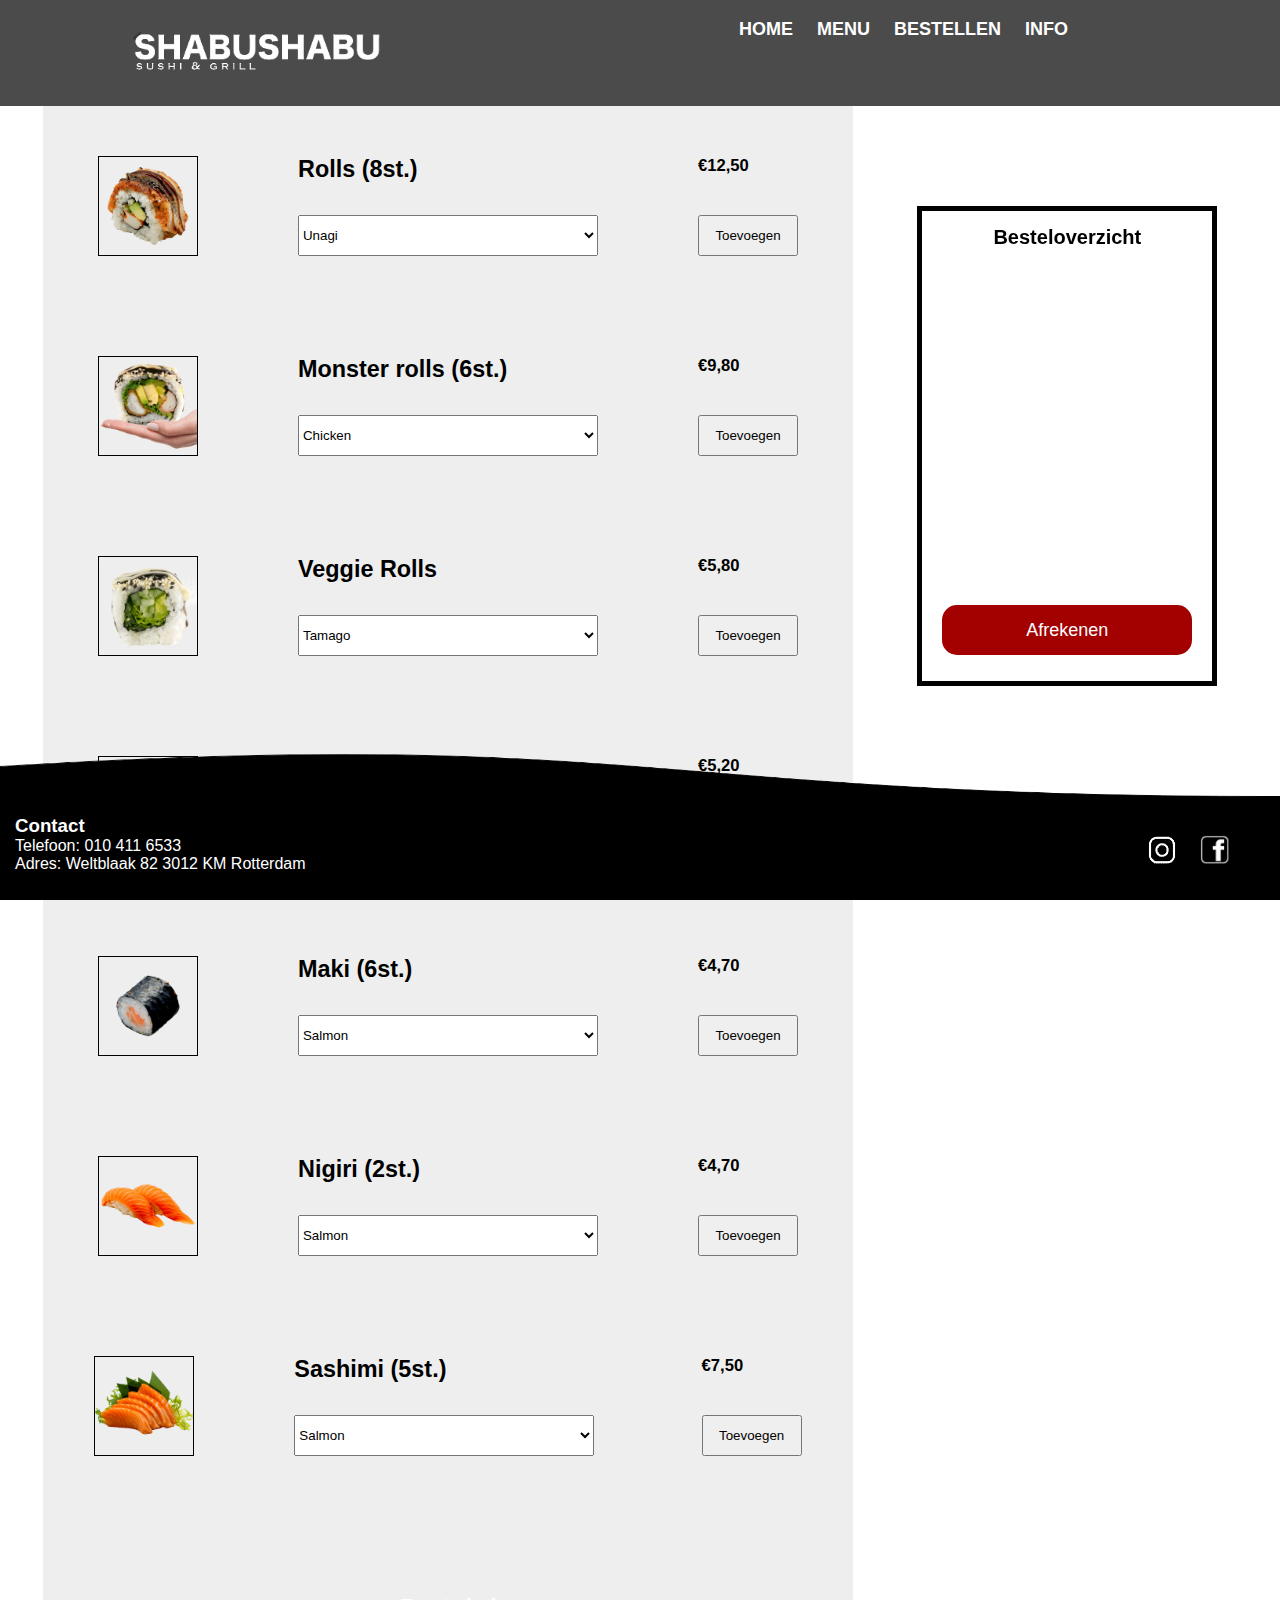
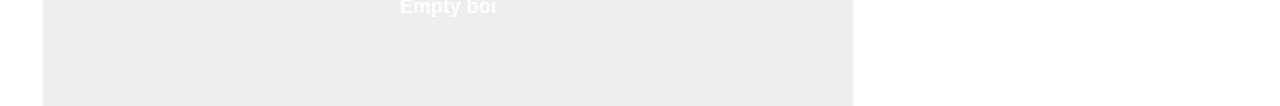
<file: besteljemaltijd/bestelpagina/bestellen.html>
<!DOCTYPE html>
<html lang="en">
<head>
    <meta charset="UTF-8">
    <meta http-equiv="X-UA-Compatible" content="IE=edge">
    <meta name="viewport" content="width=device-width, initial-scale=1.0">
    <link rel="stylesheet" href="bestellen.css">
    <link rel="stylesheet" href="../style/navbar.css">
    <link rel="stylesheet" href="../style/footer.css">
   
    <title>Sushi restaurant SHABU SHABU</title>
</head>
<body>
    
    <div class="header">
        <a href="../index.html" class="logo"><img src="../img/shabu-logo-darkbg.png" alt="shabu-logo" id="header-logo"></a>
        <div class="header-right">
        <a class="active" href="../index.html">HOME</a>
        <a href="../menupagina/index.html">MENU</a>
        <a href="bestellen.html">BESTELLEN</a>
        <a href="../infopagina/info pagina.html">INFO</a>
        
        </div>
    </div>
    
    <div id="container"> 

        <div id="sec1">
            <section id="first">
                <div class="grid-container">
                    <h3 class="item1">Rolls (8st.)</h3>
                    <img src="../img/bestel/roll_unagi.png" class="sushi_img item2" alt="">
                    <select class="item3" name="flavors" id="rollsflavors">
                        <option value="Unagi">Unagi</option>
                        <option value="Salmon Surimi">Salmon Surimi</option>
                        <option value="Double Salmon">Double Salmon</option>
                        <option value="Dragon">Dragon</option>
                        <option value="Valcano">Valcano</option>
                        <option value="Spicy Salmon">Spicy Salmon</option>
                        <option value="California Salmon">California Salmon</option>
                        <option value="Salmon Mousse">Salmon Mousse</option>
                        <option value="Crunchy Roll">Crunchy Roll</option>
                        <option value="California">California</option>
                        <option value="Crispy Chicken">Crispy Chicken</option>
                        <option value="Spicy Chicken">Spicy Chicken</option>
                        <option value="Spicy Tuna Mousse">Spicy Tuna Mousse</option>
                    </select>
                        <h5 class="item4">&euro;12,50</h5>
                        <button onclick="functionRolls()" class="item5" id="rollsToevoegen">Toevoegen</button>
                </div>
            </section>

            <section id="second">
                <div class="grid-container">
                    <h3 class="item1">Monster rolls (6st.)</h3>
                    <img src="../img/bestel/monster_chicken.png" class="sushi_img item2" alt="">
                    <select class="item3" name="flavors" id="monsterrollsflavors">
                        <option value="Chicken">Chicken</option>
                        <option value="Ebi">Ebi</option>
                        <option value="Salmon">Salmon</option>
                    </select>
                    <h5 class="item4">&euro;9,80</h5>
                    <button onclick="functionMonster()" class="item5" id="monsterRollsToevoegen">Toevoegen</button>
                </div>
            </section>

            <section id="third">
                <div class="grid-container">
                    <h3 class="item1">Veggie Rolls</h3>
                    <img src="../img/bestel/veggie_kappa.png" class="sushi_img item2" alt="">
                    <select class="item3" name="flavors" id="veggierollsflavors">
                        <option value="Tamago">Tamago</option>
                        <option value="Kappa">Kappa</option>
                    </select>
                    <h5 class="item4">&euro;5,80</h5>
                    <button onclick="functionVeggie()" class="item5" id="veggieRollsToevoegen">Toevoegen</button>
                </div>
            </section>

            <section id="forth">
                <div class="grid-container">
                    <h3 class="item1">Ebi</h3>
                    <img src="../img/bestel/ebi_crispy.png" class="sushi_img item2" alt="">
                    <select class="item3" name="flavors" id="ebiflavors">
                        <option value="Crispy">Crispy</option>
                        <option value="Spicy">Spicy</option>
                    </select>
                    <h5 class="item4">&euro;5,20</h5>
                    <button onclick="functionEbi()" class="item5" id="ebiToevoegen">Toevoegen</button>
                </div>
            </section>

            <section id="fifth">
                <div class="grid-container">
                    <h3 class="item1">Maki (6st.)</h3>
                    <img src="../img/bestel/maki_salmon.png" class="sushi_img item2" alt="">
                    <select class="item3" name="flavors" id="makiflavors">
                        <option value="Salmon">Salmon</option>
                        <option value="Tuna">Tuna</option>
                        <option value="Surimi">Surimi</option>
                        <option value="Kappa">Kappa</option>
                        <option value="Tamago">Tamago</option>
                        <option value="Avocado">Avocado</option>
                    </select>
                    <h5 class="item4">&euro;4,70</h5>
                    <button onclick="functionMaki()" class="item5" id="makiToevoegen">Toevoegen</button>
                </div>
            </section>

            <section id="sixth">
                <div class="grid-container">
                    <h3 class="item1" >Nigiri (2st.)</h3>
                    <img src="../img/bestel/nigiri_salmon.png" class="sushi_img item2" alt="">
                    <select class="item3" name="flavors" id="nigiriflavors">
                        <option value="Salmon">Salmon</option>
                        <option value="Tuna">Tuna</option>
                        <option value="Unagi">Unagi</option>
                        <option value="Sweet Tamago">Sweet Tamago</option>
                        <option value="Seared Salmon">Seared Salmon</option>
                        <option value="Seared Crab Leg">Seared Crab Leg</option>
                    </select>
                    <h5 class="item4">&euro;4,70</h5>
                    <button onclick="functionNigiri()" class="item5" id="nigiriToevoegen">Toevoegen</button>
                </div>
            </section>

            <section id="seventh">
                <div class="grid-container">
                    <h3 class="item" >Sashimi (5st.)</h3>
                    <img src="../img/bestel/sashimi_salmon.png" class="sushi_img item2" alt="">
                    <select class="item3" name="flavors" id="sashimiflavors">
                        <option value="Salmon">Salmon</option>
                        <option value="Tuna">Tuna</option>
                    </select>
                    <h5 class="item4">&euro;7,50</h5>
                    <button onclick="functionSashimi()" class="item5" id="sashimiToevoegen">Toevoegen</button>
                </div>
            </section>

            <section id="eleventh">Empty boi</section>
        </div>

        <div id="sec2">
            <div id="besteloverzicht">
                <h5>Besteloverzicht</h5>
                <p id="overzicht"></p>

                <button onclick="afrekenen()" id="afrekenen">Afrekenen</button>
            </div>
        </div>
    </div>

    <img src="../img/shabu-footer-squigle.png" alt="squigle" id="squigle">
    <footer>
        <h3>Contact</h3>
        <p>Telefoon: 010 411 6533
            <br>
            Adres: Weltblaak 82 3012 KM Rotterdam
        </p>

        <a href="https://www.facebook.com/shabushabu.nl"><img src="../img/facebookwhite.png" alt="fb" class="social-media-icon-footer" id="fb"></a>
        <a href="https://www.instagram.com/restaurant_shabushabu/"><img src="../img/instagramwhite.png" alt="insta" class="social-media-icon-footer" id="insta"></a>
    
    </footer>



    <script src="script.js"></script>
  </body>
</html>
</file>
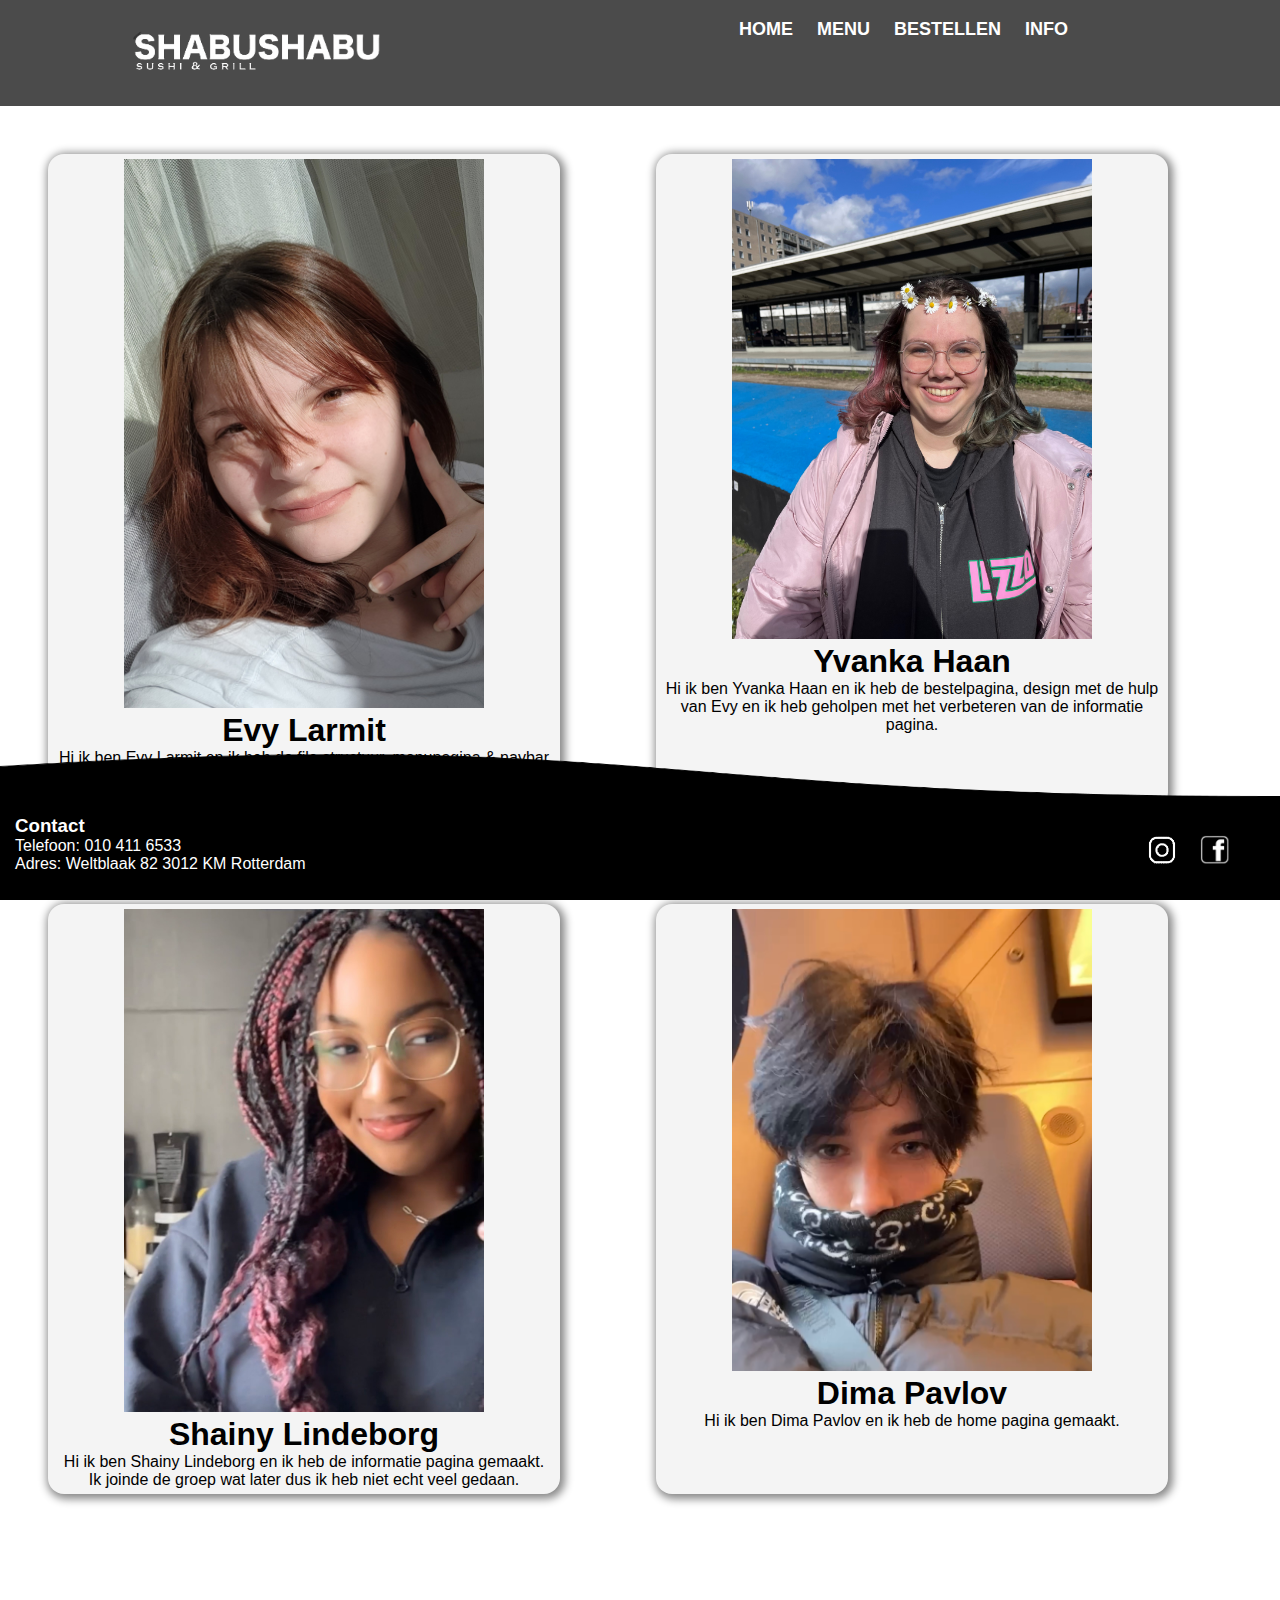
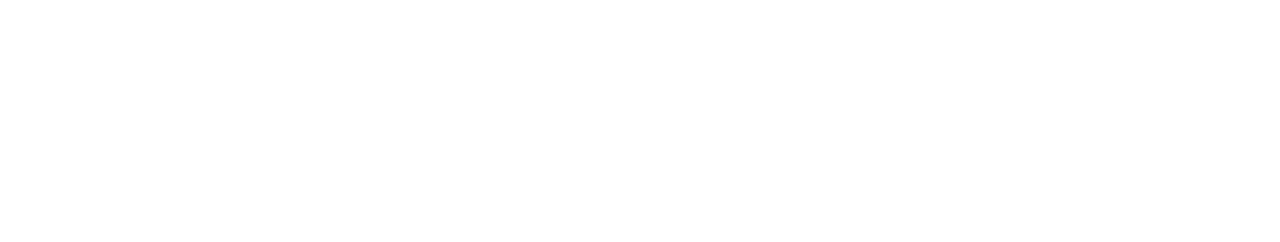
<file: besteljemaltijd/infopagina/info pagina.html>
<!DOCTYPE html>
<html lang="en">
<head>
    <meta charset="UTF-8">
    <meta http-equiv="X-UA-Compatible" content="IE=edge">
    <meta name="viewport" content="width=device-width, initial-scale=1.0">
    <link rel="stylesheet" href="style.css">
    <link rel="stylesheet" href="../style/navbar.css">
    <link rel="stylesheet" href="../style/footer.css">
    <title>Sushi restaurant SHABU SHABU</title>
    
</head>
<body>
  <div class="header">
    <a href="../index.html" class="logo"><img src="../img/shabu-logo-darkbg.png" alt="shabu-logo" id="header-logo"></a>
    <div class="header-right">
    <a href="../index.html">HOME</a>
    <a href="../menupagina/index.html">MENU</a>
    <a href="../bestelpagina/bestellen.html">BESTELLEN</a>
    <a href="info pagina.html">INFO</a>
    
    </div>
</div>

<div class="pagecontent">

      <section class="section1">
      <div class="box">

        <img src="../img/info/evy.jpg" alt="1">
        <h1> Evy Larmit   </h1>
        <p>Hi ik ben Evy Larmit en ik heb de file structuur, menupagina & navbar veranderd.<p></p> 
        Ik heb ook geholpen met de bestelpagina en de link aangepast<p></p>
      </p>
      </div>
      <div class="box">
        <img src="../img/info/pic3.png" alt="2">
        <h1>  Yvanka Haan </h1>
        <p>Hi ik ben Yvanka Haan en ik heb de bestelpagina, design met de hulp van Evy en ik heb geholpen met het verbeteren van de informatie pagina.</p>
        <p></p>
      </div>
      <div class="box">
        <img src="../img/info/shainy2.png" alt="3">
        <h1> Shainy Lindeborg </h1>
        <p> Hi ik ben Shainy Lindeborg en ik heb de informatie pagina gemaakt. <p></p>
          Ik joinde de groep wat later dus ik heb niet echt veel gedaan. <p></p>
          </p>
      </div>
      <div class="box">
        <img src="../img/info/dima.jpeg" alt="4">
        <h1> Dima Pavlov </h1>
        <p>Hi ik ben Dima Pavlov en ik heb de home pagina gemaakt.</p>
      </div>

      <div class="empty">
        empty boi
      </div>

    </section>
  </div>
    <img src="../img/shabu-footer-squigle.png" alt="squigle" id="squigle">

      <footer>
            <h3>Contact</h3>
            <p>
              Telefoon: 010 411 6533
              <br>
               Adres: Weltblaak 82 3012 KM Rotterdam
            </p>
            <a href="https://www.facebook.com/shabushabu.nl"><img src="../img/facebookwhite.png" alt="fb" class="social-media-icon-footer" id="fb"></a>
            <a href="https://www.instagram.com/restaurant_shabushabu/"><img src="../img/instagramwhite.png" alt="insta" class="social-media-icon-footer" id="insta"></a>
        
        </footer>
</body>
</html>
</file>
<file: besteljemaltijd/bestelpagina/bestellen.css>
html {
  margin: 0;
  padding: 0;
  scroll-behavior: smooth;
}

body {
  min-height: 100vh;
  font-family: 'Segoe UI', Tahoma, Geneva, Verdana, sans-serif;
  margin: 0;
  padding: 0;
  box-sizing: border-box;
}

#eleventh{
  color: white;
}
#container{
  display: grid;
  grid-template-columns: 1fr 1fr 1fr;
  }
  
  #sec1 {
      grid-column: 1/3;
      margin-left: 5%;
  }
  
  #sec2{
      grid-column: 3/4;
  }
#besteloverzicht{
  width: 300px;
  height: 480px;
  border: 5px solid black;
  position: fixed;
  margin-top: 100px;
  margin-left: 5%;
  padding: 15px;
}

#afrekenen{
  width: 250px;
  height: 50px;
  margin-left: 5px;
  margin-right: 5px;
  position: fixed;
  top: 605px;
  background-color: #a30000;
  color: white;
  border-radius: 15px;
  border: 0px;
  font-size: large;
}

#besteloverzicht h5{
  font-size: 20px;
  text-align: center;
  margin-bottom: 15px;
}

.header{
  position: sticky;
  position: -webkit-sticky;
  top: 0;
  left: 0;
}
section {
  height: 200px;
  display: grid;
  place-items: center;
  font-size: 20px;
  font-weight: bold;
  background: #eee;
}


.sushi_img{
  width: 100px;
  border: black 1px solid;
}

.item1 { grid-area: header; }
.item2 { grid-area: image; }
.item3 { grid-area: dropdown; }
.item4 { grid-area: price; }
.item5 { grid-area: button; }

.grid-container {
  display: grid;
  grid-template-areas:
    'image image header header price price'
    'image image dropdown dropdown button button';
  gap: 100px;
  row-gap: 10px;
  padding: 10px;
}

.item3{
  width: 300px;
}
</file>
<file: besteljemaltijd/style/navbar.css>
@font-face {
    font-family: Night in Tokyo;
    src: url(fonts/NightinTokyo-Bold.ttf);
    }
    * {box-sizing: border-box; margin: 0; padding: 0;}
    
    .header {
    font-family: Arial, Helvetica, sans-serif;
    font-weight: bold;
    overflow: hidden;
    background-color: #4b4b4b;
    padding: 5px 10px;
    padding-left: 100px;
    padding-right: 200px;
    margin-bottom: 0;
    }
    
    #header-logo {
    height: 65px;
    }
    .header a {
    float: left;
    color: white;
    text-align: center;
    padding: 12px;
    text-decoration: none;
    font-size: 18px; 
    line-height: 25px;
    border-radius: 4px;
    }
    .header-right a:after {
    display: block;
    content: ""; 
    height: 3px; 
    width: 0%;
    background-color: #f30000; 
    transition: width 0.4s ease-in-out; 
    }
    
    .header-right a:hover:after,
    .header-right a:focus:after {
    width: 100%;
    }
    .header-right {
    float: right;
    }
    .social-media-icon-header {
    height: 20px;
    }
    @media screen and (max-width: 500px) {
    .header a {
      float: none;
      display: block;
      text-align: left;
    }
    
    .header-right {
      float: none;
    }
    }
    .header{
      position: sticky;
      position: -webkit-sticky;
      top: 0;
      left: 0;
    }

body nav {
    position: sticky;
    top: 0;
  }
  ul {
    width: 100%;
    display: flex;
    justify-content: flex-end;
    box-sizing: border-box;
    padding: 20px;
    background: #fff;
  }
  li {
    list-style: none;
    margin-right: 20px;
    font-size: 25px;
    font-weight: bold;
  }
  li a {
    text-decoration: none;
    color: #1ac;
  }
</file>
<file: besteljemaltijd/style/footer.css>
footer {
    background-color: black;
    text-align: left;
    padding: 15px;
    height: 100px;
    position: fixed;
    bottom: 0;
    color: white;
    width: 100%;
}
#squigle {
  width: 100%;
  bottom: 100px;
  height: 50px;
  position: fixed;
}

#fb{
    height: 30px;
    position: absolute;
    right: 50px;
    bottom: 35px;
}

#insta{
    height: 30px;
    position: absolute;
    right: 100px;
    bottom: 35px;
}
</file>
<file: besteljemaltijd/infopagina/style.css>
body {
    margin: 0;
    font-family: Arial, Helvetica, sans-serif;
  }

  .content {
    padding: 16px;
  }
  
    .active {
      background-color: black;
    }
    * {box-sizing:border-box}

   .section1 {
    position: relative;
    top: 20%;
    display: flex;
    flex-wrap: wrap;
   }

   .box {
    position: relative;
    text-align: center;
    top: 30%;
    background-color: #f4f4f4;
    border-radius: 1rem;
    margin: 3rem;
    box-shadow: 2px 2px 8px 3px #888888;
    transition: all 1s;
    width: 40%;
    padding: 5px;
  }

  .box:hover {
    position: relative;
    text-align: center;
    top: 30%;
    background-color: #f4f4f4;
    border-radius: 1rem;
    margin: 3rem;
    box-shadow: 4px 4px 8px 5px #888888;
    transition: all 1s;
  }

   .img img{
    position: absolute;
    width: 100%;
   }

   .hoofd {
    text-align: center;
    position: absolute;
    z-index: 99;
    width: 100%;
    line-height: 20vh;
   }

   .hoofd h3 {
    line-height: 1vh;
   }

   .box img {
    font-size: smaller;
    width: 40vh;
    size-adjust: 20px;
   }

header{
  position: fixed;
  z-index: 2;
}

.pagecontent{
  position: relative;
  z-index: -2;
}

.empty{
  height: 100px;
  margin: 100px;
  color: white;
}
</file>
